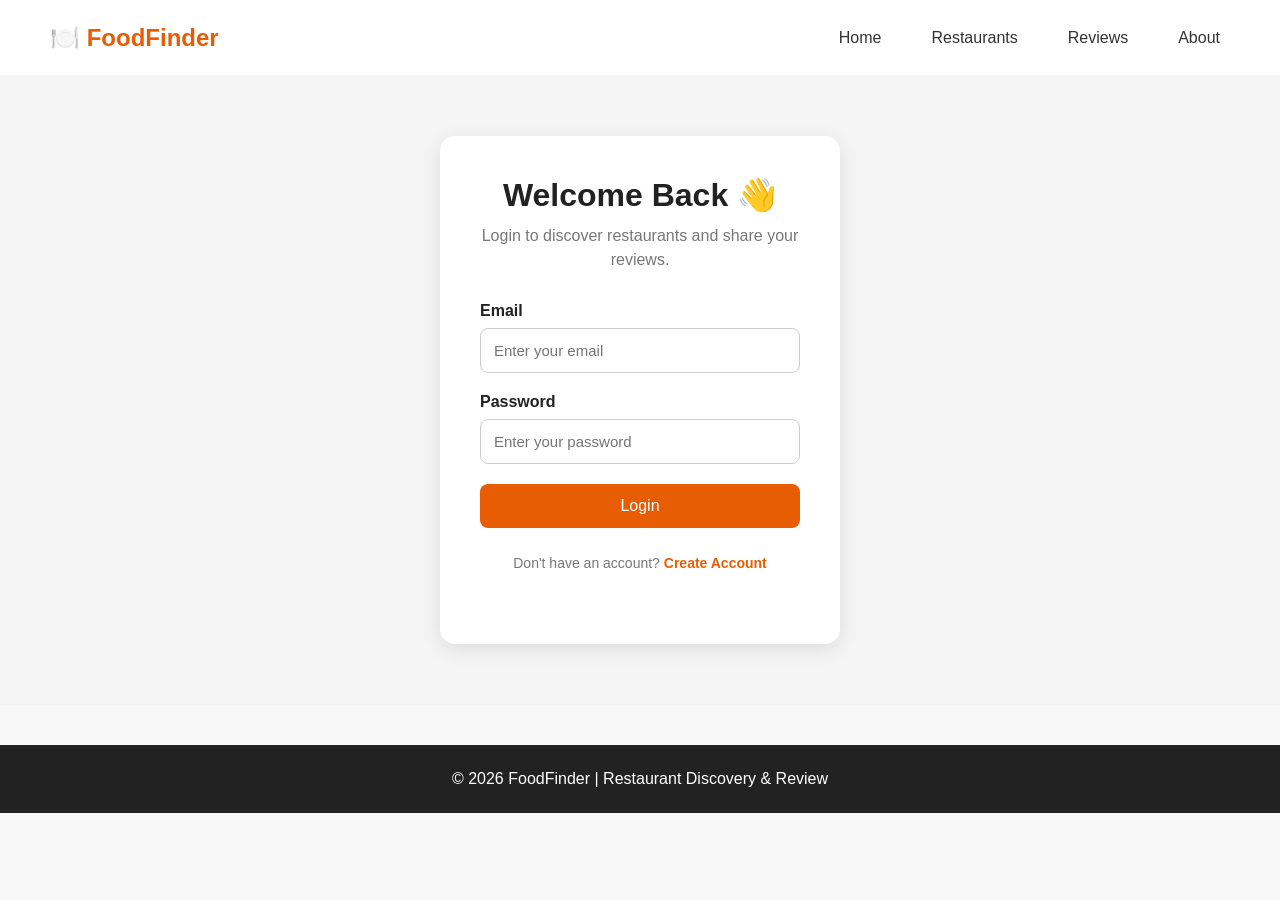
<file: login.html>
<!DOCTYPE html>
<html lang="en">

<head>

    <meta charset="UTF-8">

    <meta name="viewport"
          content="width=device-width, initial-scale=1.0">

    <title>Login | FoodFinder</title>

    <link rel="stylesheet" href="style.css">

</head>

<body>

    <header>

        <div class="logo">
            🍽️ FoodFinder
        </div>

        <nav>
            <a href="index.html">Home</a>
            <a href="index.html">Restaurants</a>
            <a href="index.html">Reviews</a>
            <a href="#">About</a>
        </nav>

    </header>


    <main class="login-page">

        <div class="login-container">

            <h1>Welcome Back 👋</h1>

            <p>
                Login to discover restaurants and share your reviews.
            </p>


            <form id="loginForm">

                <label for="email">
                    Email
                </label>

                <input
                    type="email"
                    id="email"
                    placeholder="Enter your email"
                    required
                >


                <label for="password">
                    Password
                </label>

                <input
                    type="password"
                    id="password"
                    placeholder="Enter your password"
                    required
                >


                <button type="submit">
                    Login
                </button>

            </form>


            <p class="signup-text">
                Don't have an account?
                <a href="signup.html">Create Account</a>
            </p>

        </div>

    </main>


    <footer>

        <p>
            © 2026 FoodFinder | Restaurant Discovery & Review
        </p>

    </footer>


    <script src="script.js"></script>

</body>

</html>
</file>
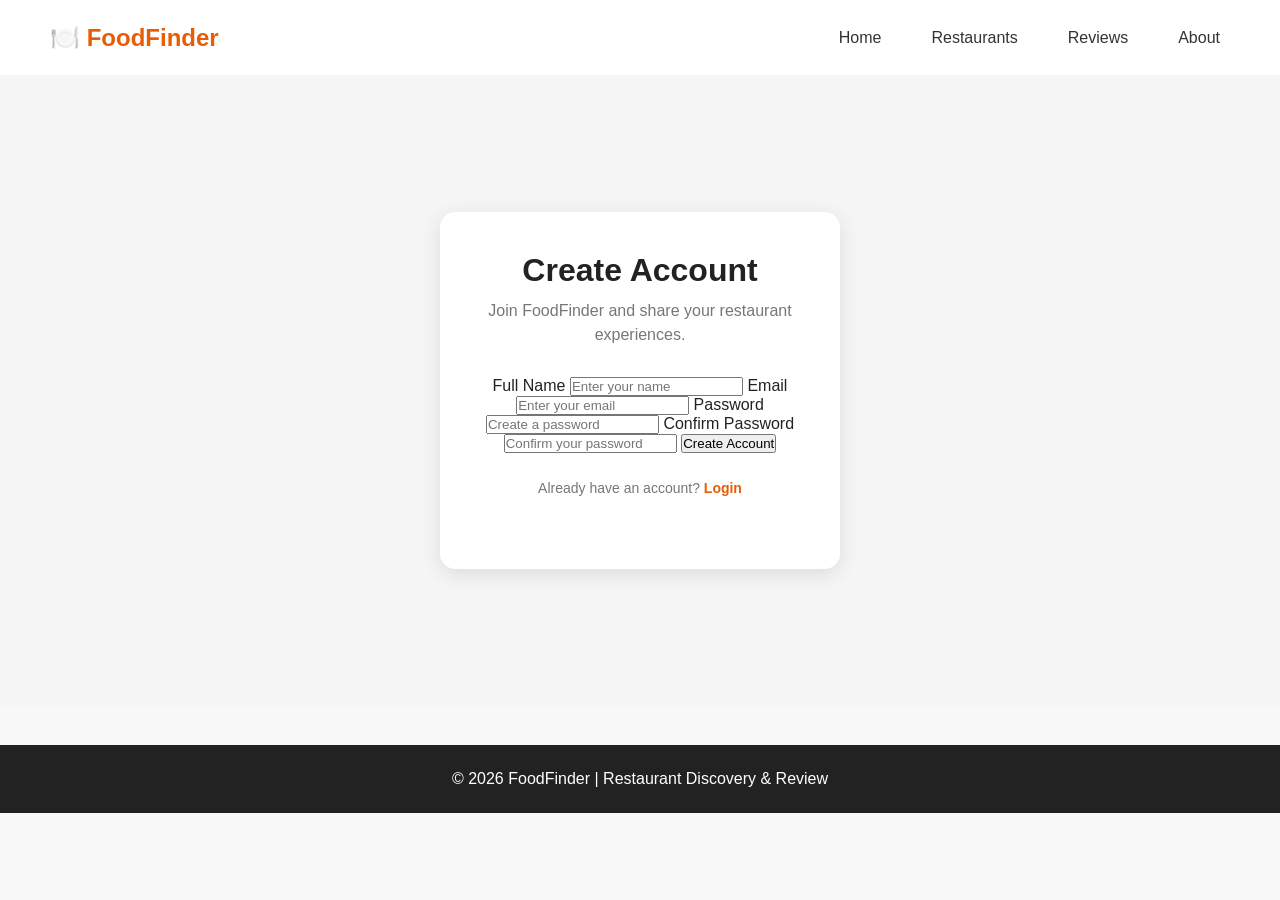
<file: signup.html>
<!DOCTYPE html>
<html lang="en">

<head>

    <meta charset="UTF-8">

    <meta name="viewport"
          content="width=device-width, initial-scale=1.0">

    <title>Create Account | FoodFinder</title>

    <link rel="stylesheet" href="style.css">

</head>

<body>

    <header>

        <div class="logo">
            🍽️ FoodFinder
        </div>

        <nav>
            <a href="index.html">Home</a>
            <a href="index.html">Restaurants</a>
            <a href="index.html">Reviews</a>
            <a href="#">About</a>
        </nav>

    </header>


    <main class="login-page">

        <div class="login-container">

            <h1>Create Account</h1>

            <p>
                Join FoodFinder and share your restaurant experiences.
            </p>


            <form id="signupForm">

                <label for="signupName">
                    Full Name
                </label>

                <input
                    type="text"
                    id="signupName"
                    placeholder="Enter your name"
                    required
                >


                <label for="signupEmail">
                    Email
                </label>

                <input
                    type="email"
                    id="signupEmail"
                    placeholder="Enter your email"
                    required
                >


                <label for="signupPassword">
                    Password
                </label>

                <input
                    type="password"
                    id="signupPassword"
                    placeholder="Create a password"
                    minlength="6"
                    required
                >


                <label for="confirmPassword">
                    Confirm Password
                </label>

                <input
                    type="password"
                    id="confirmPassword"
                    placeholder="Confirm your password"
                    minlength="6"
                    required
                >


                <button type="submit">
                    Create Account
                </button>

            </form>


            <p class="signup-text">

                Already have an account?

                <a href="login.html">
                    Login
                </a>

            </p>

        </div>

    </main>


    <footer>

        <p>
            © 2026 FoodFinder | Restaurant Discovery & Review
        </p>

    </footer>


    <script src="script.js"></script>

</body>

</html>
</file>
<file: style.css>
* {
    margin: 0;
    padding: 0;
    box-sizing: border-box;
}

body {
    font-family: Arial, sans-serif;
    background: #f5f5f5;
    color: #333;
}


/* NAVBAR */

header {
    height: 75px;
    padding: 0 60px;

    background: white;

    display: flex;
    align-items: center;
    justify-content: space-between;

    box-shadow: 0 2px 10px rgba(0, 0, 0, 0.1);
}

.logo {
    font-size: 24px;
    font-weight: bold;
    color: #e85d04;
}

nav {
    display: flex;
    gap: 30px;
}

nav a {
    text-decoration: none;
    color: #333;
    font-weight: 500;
}

nav a:hover {
    color: #e85d04;
}

.login-btn {
    background: #e85d04;
    color: white;

    border: none;
    padding: 10px 20px;

    border-radius: 8px;
    cursor: pointer;

    text-decoration: none;
    display: inline-block;

}


/* HERO */

.hero {
    min-height: 500px;

    display: flex;
    justify-content: center;
    align-items: center;

    text-align: center;

    color: white;

    background:
        linear-gradient(
            rgba(0, 0, 0, 0.55),
            rgba(0, 0, 0, 0.55)
        ),
        url("https://images.unsplash.com/photo-1517248135467-4c7edcad34c4");

    background-size: cover;
    background-position: center;
}

.hero-content {
    max-width: 800px;
}

.hero h1 {
    font-size: 50px;
    margin: 20px 0;
}

.hero p {
    font-size: 18px;
    margin-bottom: 25px;
}


/* SEARCH */

.search-box {
    display: flex;
    justify-content: center;
    gap: 10px;
}

.search-box input {
    width: 450px;
    padding: 16px;

    border: none;
    border-radius: 8px;

    font-size: 16px;
}

.search-box button {
    padding: 16px 25px;

    background: #e85d04;
    color: white;

    border: none;
    border-radius: 8px;

    cursor: pointer;
}


/* RESTAURANTS */

.restaurants {
    padding: 60px;
}

.restaurants h2 {
    text-align: center;
    margin-bottom: 35px;
    font-size: 30px;
}

.restaurant-container {
    display: flex;
    justify-content: center;
    gap: 30px;
    flex-wrap: wrap;
}

.restaurant-card {
    width: 300px;

    background: white;

    border-radius: 12px;

    overflow: hidden;

    box-shadow: 0 4px 15px rgba(0, 0, 0, 0.1);
}

.restaurant-card img {
    width: 100%;
    height: 200px;

    object-fit: cover;
}

.card-content {
    padding: 20px;
}

.card-content h3 {
    margin-bottom: 12px;
}

.card-content p {
    margin: 8px 0;
}

.card-content button {
    margin-top: 10px;

    background: #e85d04;
    color: white;

    border: none;

    padding: 10px 15px;

    border-radius: 6px;

    cursor: pointer;
}


/* FOOTER */

footer {
    background: #222;
    color: white;

    text-align: center;

    padding: 20px;
}


/* CATEGORIES */

.categories {
    background: white;
    padding: 60px;
    text-align: center;
}

.categories h2 {
    font-size: 30px;
    margin-bottom: 10px;
}

.category-subtitle {
    color: #777;
    margin-bottom: 35px;
}

.category-container {
    display: flex;
    justify-content: center;
    gap: 20px;
    flex-wrap: wrap;
}

.category-card {
    width: 150px;
    padding: 25px 15px;

    background: #fff7f0;

    border-radius: 12px;

    cursor: pointer;

    transition: 0.3s;
}

.category-card:hover {
    transform: translateY(-5px);
    box-shadow: 0 5px 15px rgba(0, 0, 0, 0.12);
}

.category-icon {
    font-size: 40px;
    margin-bottom: 12px;
}

.category-card h3 {
    font-size: 17px;
}



/* RESTAURANT SUBTITLE */

.restaurant-subtitle {
    text-align: center;
    color: #777;
    margin-top: -20px;
    margin-bottom: 35px;
}


/* RESTAURANT CARD IMPROVEMENTS */

.restaurant-card {
    width: 310px;

    background: white;

    border-radius: 14px;

    overflow: hidden;

    box-shadow: 0 4px 15px rgba(0, 0, 0, 0.1);

    transition: 0.3s;
}

.restaurant-card:hover {
    transform: translateY(-8px);

    box-shadow: 0 8px 25px rgba(0, 0, 0, 0.15);
}

.restaurant-card img {
    width: 100%;
    height: 210px;

    object-fit: cover;
}

.card-content {
    padding: 20px;
}

.rating {
    color: #e85d04;
    font-weight: bold;
    margin-bottom: 8px;
}

.card-content h3 {
    font-size: 22px;
    margin-bottom: 12px;
}

.card-content p {
    margin: 7px 0;
    color: #666;
}

.card-content .price {
    font-size: 14px;
    color: #888;
}

.card-content button {
    width: 100%;
    margin-top: 12px;

    background: #e85d04;
    color: white;

    border: none;

    padding: 12px;

    border-radius: 8px;

    cursor: pointer;

    font-size: 15px;
}

.card-content button:hover {
    background: #c94f03;
}




/* RESTAURANT DETAILS PAGE */

.details-page {
    padding: 60px;
}

.details-container {
    max-width: 1100px;
    margin: auto;

    display: flex;
    gap: 40px;

    background: white;

    padding: 30px;

    border-radius: 15px;

    box-shadow: 0 5px 20px rgba(0, 0, 0, 0.1);
}

.details-image {
    flex: 1;
}

.details-image img {
    width: 100%;
    height: 350px;

    object-fit: cover;

    border-radius: 12px;
}

.details-info {
    flex: 1;

    padding: 20px;
}

.details-info h1 {
    font-size: 40px;
    margin: 15px 0;
}

.details-info p {
    margin: 12px 0;
    color: #666;
}

.description {
    line-height: 1.7;
    margin-top: 25px !important;
}

.review-button {
    margin-top: 20px;

    background: #e85d04;
    color: white;

    border: none;

    padding: 13px 20px;

    border-radius: 8px;

    cursor: pointer;
}


/* REVIEWS */

.reviews-section {
    max-width: 1100px;
    margin: 50px auto;
}

.reviews-section h2 {
    margin-bottom: 25px;
}

.review-card {
    background: white;

    padding: 20px;

    margin-bottom: 15px;

    border-radius: 10px;

    box-shadow: 0 3px 10px rgba(0, 0, 0, 0.08);
}

.review-rating {
    margin-bottom: 10px;
}

.review-card h3 {
    margin-bottom: 8px;
}

.review-card p {
    color: #666;
}












.details-button {
    display: block;
    width: 100%;

    text-align: center;
    text-decoration: none;

    background: #e85d04;
    color: white;

    padding: 12px;

    border-radius: 8px;

    margin-top: 12px;

    box-sizing: border-box;
}

.details-button:hover {
    background: #c94f03;
}








/* REVIEW FORM */

.review-form-section {
    max-width: 700px;

    margin: 40px auto 60px;

    background: white;

    padding: 30px;

    border-radius: 12px;

    box-shadow: 0 4px 15px rgba(0, 0, 0, 0.1);
}

.review-form-section h2 {
    margin-bottom: 25px;
}

#reviewForm {
    display: flex;
    flex-direction: column;
}

#reviewForm label {
    margin-bottom: 8px;

    font-weight: bold;
}

#reviewForm input,
#reviewForm select,
#reviewForm textarea {
    padding: 12px;

    margin-bottom: 20px;

    border: 1px solid #ccc;

    border-radius: 8px;

    font-size: 15px;

    font-family: Arial, sans-serif;
}

#reviewForm textarea {
    resize: vertical;
}

#reviewForm button {
    background: #e85d04;

    color: white;

    border: none;

    padding: 13px;

    border-radius: 8px;

    cursor: pointer;

    font-size: 16px;
}

#reviewForm button:hover {
    background: #c94f03;
}




/* LOGIN PAGE */

.login-page {
    min-height: 70vh;

    display: flex;
    justify-content: center;
    align-items: center;

    padding: 50px 20px;

    background: #f5f5f5;
}

.login-container {
    width: 400px;

    background: white;

    padding: 40px;

    border-radius: 15px;

    box-shadow: 0 5px 20px rgba(0, 0, 0, 0.1);

    text-align: center;
}

.login-container h1 {
    margin-bottom: 10px;
}

.login-container > p {
    color: #777;

    margin-bottom: 30px;

    line-height: 1.5;
}

#loginForm {
    display: flex;
    flex-direction: column;

    text-align: left;
}

#loginForm label {
    margin-bottom: 8px;

    font-weight: bold;
}

#loginForm input {
    padding: 13px;

    margin-bottom: 20px;

    border: 1px solid #ccc;

    border-radius: 8px;

    font-size: 15px;
}

#loginForm button {
    padding: 13px;

    background: #e85d04;

    color: white;

    border: none;

    border-radius: 8px;

    cursor: pointer;

    font-size: 16px;
}

#loginForm button:hover {
    background: #c94f03;
}

.signup-text {
    margin-top: 25px;

    font-size: 14px;
}

.signup-text a {
    color: #e85d04;

    text-decoration: none;

    font-weight: bold;
}





/* =========================
   RESPONSIVE DESIGN
   ========================= */


/* TABLET */

@media (max-width: 900px) {

    header {
        padding: 15px 25px;
    }

    nav {
        gap: 15px;
    }

    .hero {
        padding: 70px 25px;
    }

    .categories {
        padding: 50px 25px;
    }

    .restaurants {
        padding: 50px 25px;
    }

    .details-container {
        flex-direction: column;
    }

    .details-image img {
        height: 300px;
    }

}


/* MOBILE */

@media (max-width: 600px) {

    /* HEADER */

    header {
        flex-direction: column;

        gap: 15px;

        padding: 20px;
    }

    nav {
        flex-wrap: wrap;

        justify-content: center;

        gap: 12px;
    }


    /* HERO */

    .hero {
        padding: 55px 20px;
    }

    .hero h1 {
        font-size: 32px;
    }

    .hero p {
        font-size: 16px;
    }


    /* SEARCH */

    .search-box {
        flex-direction: column;

        width: 100%;
    }

    .search-box input,
    .search-box button {
        width: 100%;

        box-sizing: border-box;
    }


    /* CATEGORIES */

    .categories {
        padding: 45px 15px;
    }

    .category-container {
        gap: 12px;
    }

    .category-card {
        width: 120px;
    }


    /* RESTAURANTS */

    .restaurants {
        padding: 45px 15px;
    }

    .restaurant-container {
        flex-direction: column;

        align-items: center;
    }

    .restaurant-card {
        width: 100%;

        max-width: 350px;
    }


    /* RESTAURANT DETAILS */

    .details-page {
        padding: 30px 15px;
    }

    .details-container {
        padding: 15px;

        gap: 20px;
    }

    .details-image img {
        height: 230px;
    }

    .details-info {
        padding: 10px;
    }

    .details-info h1 {
        font-size: 30px;
    }


    /* REVIEWS */

    .reviews-section {
        margin: 35px 15px;
    }

    .review-form-section {
        margin: 30px 15px 50px;

        padding: 20px;
    }


    /* LOGIN / SIGNUP */

    .login-page {
        padding: 35px 15px;
    }

    .login-container {
        width: 100%;

        box-sizing: border-box;

        padding: 25px;
    }

}




/* =========================
   FINAL UI CLEANUP
   ========================= */

body {
    margin: 0;
    font-family: Arial, sans-serif;
    background: #f8f8f8;
    color: #222;
}


/* HEADER */

header {
    display: flex;
    align-items: center;
    justify-content: space-between;

    padding: 18px 50px;

    background: white;

    box-shadow: 0 2px 8px rgba(0, 0, 0, 0.08);
}

.logo {
    font-size: 24px;
    font-weight: bold;
}

nav a {
    color: #333;
    text-decoration: none;
    margin: 0 10px;
}

nav a:hover {
    color: #e85d04;
}


/* FOOTER */

footer {
    background: #222;
    color: white;

    text-align: center;

    padding: 25px 15px;

    margin-top: 40px;
}

footer p {
    margin: 0;
}


/* BUTTON CONSISTENCY */

button,
.details-button {
    transition: 0.2s;
}

button:hover,
.details-button:hover {
    transform: translateY(-1px);
}


/* MOBILE NAVIGATION */

@media (max-width: 600px) {

    header {
        padding: 18px 15px;
    }

    .logo {
        font-size: 21px;
    }

    nav a {
        font-size: 14px;
        margin: 0 5px;
    }

}
</file>
